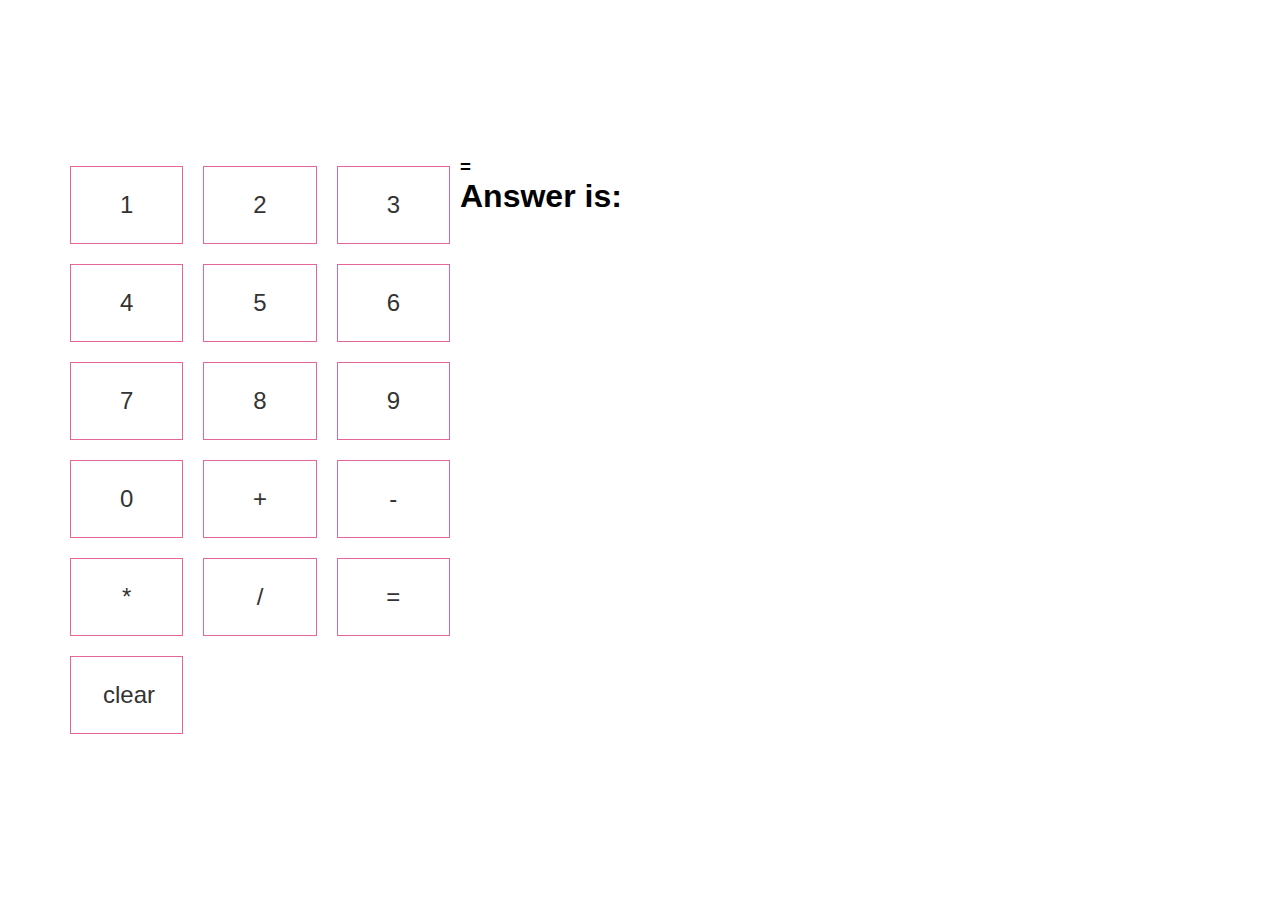
<file: app-train/calcu.html>
<!DOCTYPE html>
<html lang="en">
<head>
    <meta charset="UTF-8">
    <meta http-equiv="X-UA-Compatible" content="IE=edge">
    <meta name="viewport" content="width=device-width, initial-scale=1.0">
    <title>Document</title>
    <link rel="stylesheet" href="../html-css-train/style.css">
    <link rel="stylesheet" href="assets/css/calcu.css">
</head>
<body>
    <section>
        <div class="container">
            <div class="calculator" data-calcu="calculator">
                <button class="o-btn">1</button>
                <button class="o-btn">2</button>
                <button class="o-btn">3</button>
                <button class="o-btn">4</button>
                <button class="o-btn">5</button>
                <button class="o-btn">6</button>
                <button class="o-btn">7</button>
                <button class="o-btn">8</button>
                <button class="o-btn">9</button>
                <button class="o-btn">0</button>
                <button class="o-btn">+</button>
                <button class="o-btn">-</button>
                <button class="o-btn">*</button>
                <button class="o-btn">/</button>
                <button class="o-btn">=</button>
                <button class="o-btn">clear</button>
            </div>
            <div class="answer">
                <h3>
                    <span data-calcu="num1"></span>
                    <span data-calcu="operation"></span>
                    <span data-calcu="num2"></span>
                    <span>=</span>
                </h3>
                <h1 data-calcu="answer">Answer is: </h1>
            </div>
        </div>
    </section>
</body>
<script src="./assets/js/calcu.js"></script>
</html>
</file>
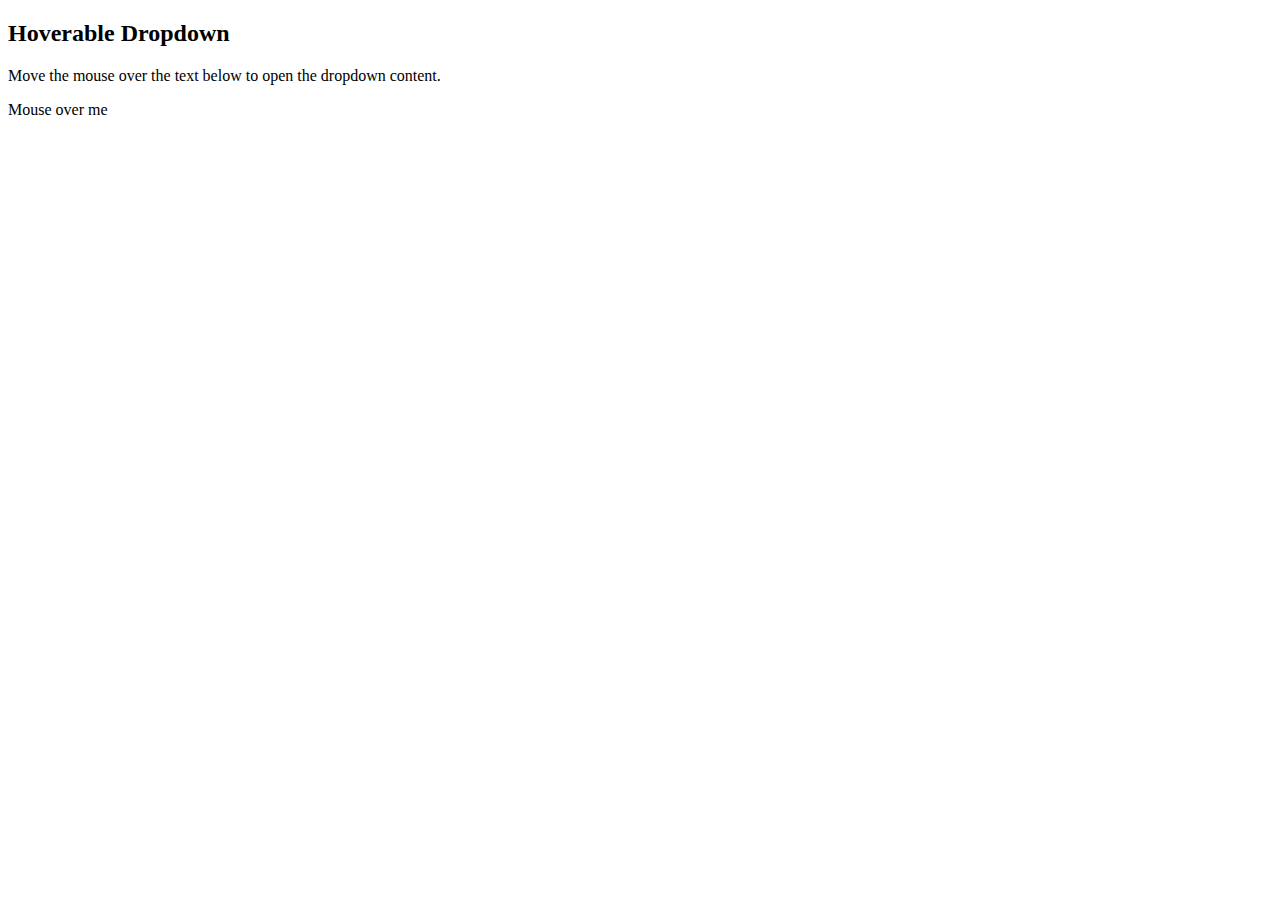
<file: css-jstrainv1/trial.html>
<!DOCTYPE html>
<html lang="en">
<head>
    <meta charset="UTF-8">
    <meta http-equiv="X-UA-Compatible" content="IE=edge">
    <meta name="viewport" content="width=device-width, initial-scale=1.0">
    <title>Trial</title>
</head>
<style>
    .dropdown {
  position: relative;
  display: inline-block;
}

.dropdown-content {
  display: none;
  position: absolute;
  background-color: #f9f9f9;
  min-width: 160px;
  box-shadow: 0px 8px 16px 0px rgba(0,0,0,0.2);
  padding: 12px 16px;
  z-index: 1;
}

.dropdown:hover .dropdown-content {
  display: block;
}
</style>
<body>
    <!--<figure class="img1">
        <img src="maori-polynesian-tattoo-bracelet-tribal-sleeve-seamless-pattern-vector.jpg" alt="x">
    </figure>
    <div class="logo">

    </div>
    <figure class="img2">

    </figure>-->
    <h2>Hoverable Dropdown</h2>
    <p>Move the mouse over the text below to open the dropdown content.</p>

    <div class="dropdown">
     <span>Mouse over me</span>
    <div class="dropdown-content">
    <p>Hello World!</p>
    </div>
    </div>

</body>
</file>
<file: html-css-train/style.css>
* {
    box-sizing: border-box;
    padding: 0;
    margin: 0;
    font-family: 'Prompt', sans-serif;
}

.container {
    max-width: 1400px;
    padding: 0 60px;
    margin: 0 auto;
    width: 100%;
}

.main {
}

nav {
    background-color: #2d0d54;
    position: fixed;
    width: 100%;
    top: 0;
    z-index: 999;
}

nav .container {
    display: flex;
    align-items: center;
    justify-content: space-between;
}

nav .logo-holder {
    width: 100px;
    padding: 0 12px;
    cursor: pointer;
}

nav .logo-holder img {
    width: 100%;
}

nav ul {
    list-style: none;
    display: flex;
}

nav ul > li {
    padding: 24px 12px;
    transition: .2s ease-in-out;
}
nav ul > li:hover {
    background-color: #1f083a;
}

nav ul > li a {
    color: #fff;
    text-decoration: none;
}

.main-title {
    font-size: 132px;
    line-height: 100%;
    color: #fff;
    font-family: 'Bebas Neue';
}

section {
    min-height: 75vh;
    padding: 50px 0;
    position: relative;
}

#section-1 {
    margin-top: 60px;
    background-image: url('https://wallpaperaccess.com/full/2002264.png');
    background-repeat: no-repeat;
    background-size: cover;
    height: 100vh;
}
.header .container {
    display: flex;
    align-items: center;
    height: 100%;
}
.header-holder {
    width: 50%;
}

.header-holder p {
    font-size: 18px;
    color: #fff;
    margin-bottom: 24px;
}
.header-holder .header-cta {
    display: flex;
    align-items: flex-start;
}
.header-holder .header-cta a {
    margin-right: 16px;
}

.o-btn {
    transition: .2s ease-in;
    padding: 24px 32px;
    text-decoration: none;
    color: #fff;
    font-size: 24px;
    border: 0px;
    cursor: pointer;
}

.o-btn.o-btn-primary {
    background-color: #561c9a;
}
.o-btn.o-btn-primary:hover,
.o-btn.o-btn-trans:hover {
    background-color: #451c76;
    border-color: #451c76;
}

.o-btn.o-btn-trans {
    background-color: transparent;
    border: 1px solid #fff;
}
.o-btn-small {
    font-size: 16px;
    padding: 16px 32px;
}

#section-2 {
    background-image: url('https://wallpaperaccess.com/full/2002262.jpg');
    background-attachment: fixed;
    background-repeat: no-repeat;
    background-size: cover;
}

.twitch {
    background-image: url('https://cdn.nerdschalk.com/wp-content/uploads/2020/07/twitch-drops.png');
    background-repeat: no-repeat;
    background-position: center;
    background-size: cover;
    position: relative;
    height: 400px;
}

.twitch .container {
    position: relative;
    z-index: 1;
    display: flex;
    flex-direction: column;
    align-items: center;
    justify-content: center;
    height: 100%;
}

h2 {
    font-family: 'Bebas Neue';
    font-size: 60px;
    text-transform: uppercase;
    color: #fff;
    margin-bottom: 8px;
}
.twitch p {
    color: #fff;
    font-size: 16px;
    margin-bottom: 16px;
}

.overlay {
    position: absolute;
    top: 0;
    bottom: 0;
    left: 0;
    right: 0;
    background-color: rgba(0,0,0,.5);
    transition: .3s ease-in-out;
    transform: translateX(-100%);
}

.twitch:hover .overlay {
    transform: translateX(0);
}

.rustitems {
    background-image: url('https://images6.alphacoders.com/980/980706.png');
    background-repeat: no-repeat;
    background-size: cover;
    background-position: center;
}

.rustitems-holder {
    display: flex;
    position: relative;
    align-items: flex-start;

}
.rustitems-holder .rustitems-holder_left {
    width: 300px;
    position: sticky;
    top: 80px;
}
.rustitems-holder .rustitems-holder_right {
    width: calc(100% - 300px);
    display: flex;
    flex-wrap: wrap;
}

.card {
    width: 33.3333%;
    padding: 0 12px 24px;
    cursor: pointer;
}

.card .card-item {
    border-radius: 8px;
    overflow: hidden;
    box-shadow: rgba(0, 0, 0, 0.24) 0px 3px 8px;
    transition: .3s ease-in-out;
    transform: translateY(0) scale(1);
    position: relative;
    z-index: 1;
}
.card .card-item:hover {
    transform: translateY(-10px) scale(1.015);
    box-shadow: rgb(0 0 0 / 24%) 0px 11px 15px;
    z-index: 2;
}

.card .card-item figure {
    background-color: rgba(0,0,0,.5);
}
.card .card-item figure img {
    width: 100%;
}
.card .card-item .card-item_content {
    background-color: #fff;
    padding: 26px 20px;
}

.card .card-item .card-item_content h3 {
    font-size: 24px;
    margin-bottom: 24px;
}

.card .card-item .card-item_content p {
    margin-bottom: 24px;
}

.card .card-item .card-item_content button {
    width: 100%;
}

footer {
    padding: 60px 0;
    background-color: #160629;
}
footer .container {
    display: flex;
    justify-content: center;
    align-items: center;

}

footer .container figure {
    width: 350px;
    padding: 30px 24px 30px 0;
    margin-right: 24px;
    border-right: 1px solid rgba(255,255,255,.5);
}

footer .container figure img {
    width: 100%;
}

footer .container ul {
    display: flex;
    list-style: none;
    flex-direction: column;
}

footer .container ul li a {
    font-family: 'Bebas Neue';
    text-decoration: none;
    color: #fff;
}

footer .container ul li {
    transition: .2s ease-in-out;
}
</file>
<file: app-train/assets/css/calcu.css>
section {
    display: flex;
    align-items: center;
    justify-content: center;
    height: 100vh;
}
.container {
    display: flex;
    
}
.calculator {
    display: flex;
    flex-wrap: wrap;
    width: 400px;
}

.calculator .o-btn {
    width: calc(33.3333% - 20px);
    margin: 10px;
}
.o-btn {
    border: 1px solid #e46699;
    background-color: #fff;
    color: #333;
}
</file>
